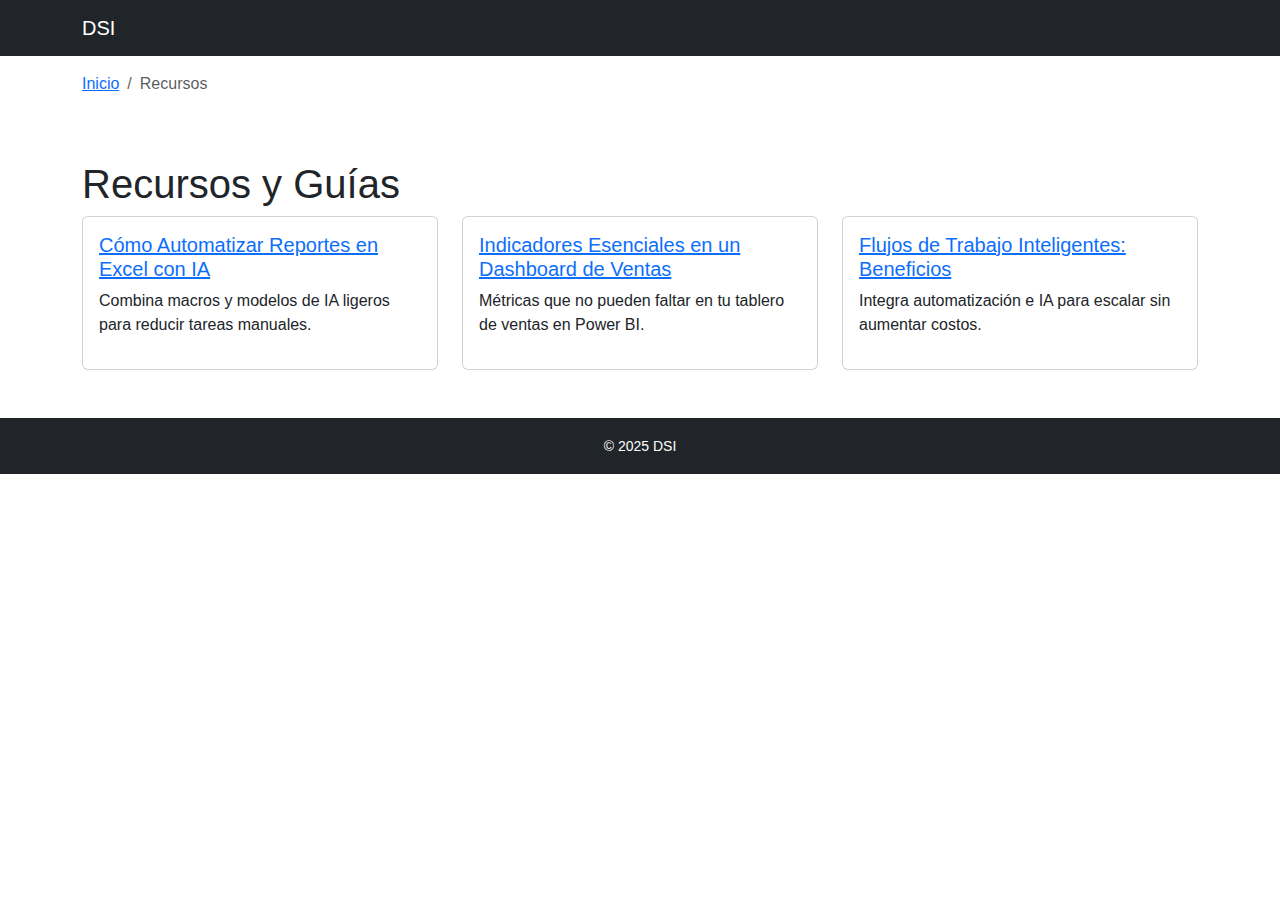
<file: recursos/index.html>
<!DOCTYPE html>
<html lang="es">
<head>
  <meta charset="UTF-8" />
  <meta name="viewport" content="width=device-width, initial-scale=1" />
  <title>Recursos y Guías | DSI</title>
  <meta name="description" content="Artículos, guías y recursos de DSI sobre Excel, Power BI, IA y automatización de WorkFlow para PYMEs." />
  <link rel="canonical" href="https://www.dsinformatica.com.ar/recursos/" />
  <meta name="theme-color" content="#0d6efd" />
  <meta name="author" content="DSI - Del Sur Informática" />
  <meta property="og:title" content="Recursos y Guías | DSI" />
  <meta property="og:description" content="Artículos, guías y recursos de DSI sobre Excel, Power BI, IA y automatización de WorkFlow para PYMEs." />
  <meta property="og:type" content="website" />
  <meta property="og:url" content="https://www.dsinformatica.com.ar/recursos/" />
  <meta property="og:site_name" content="DSI - Del Sur Informática" />
  <meta property="og:locale" content="es_AR" />
  <meta property="og:image" content="https://www.dsinformatica.com.ar/images/og/recursos-og.png" />
  <meta property="og:image:width" content="1200" />
  <meta property="og:image:height" content="630" />
  <meta property="og:image" content="https://www.dsinformatica.com.ar/images/og/recursos-og.svg" />
  <meta name="twitter:card" content="summary_large_image" />
  <meta name="twitter:title" content="Recursos y Guías | DSI" />
  <meta name="twitter:description" content="Artículos, guías y recursos de DSI sobre Excel, Power BI, IA y automatización de WorkFlow para PYMEs." />
  <meta name="twitter:image" content="https://www.dsinformatica.com.ar/images/og/recursos-og.png" />
  <link rel="icon" href="../images/favicon.ico" />
  <link href="https://cdn.jsdelivr.net/npm/bootstrap@5.3.0/dist/css/bootstrap.min.css" rel="stylesheet" />
  <link rel="stylesheet" href="../style.min.css" />
  <script type="application/ld+json">
  {
    "@context": "https://schema.org",
    "@type": "ItemList",
    "@id": "https://www.dsinformatica.com.ar/recursos/#listado",
    "name": "Recursos y Guías DSI",
    "itemListElement": [
      {"@type": "ListItem","position":1,"url":"https://www.dsinformatica.com.ar/recursos/automatizar-excel-ia.html"},
      {"@type": "ListItem","position":2,"url":"https://www.dsinformatica.com.ar/recursos/kpis-dashboard-ventas.html"},
      {"@type": "ListItem","position":3,"url":"https://www.dsinformatica.com.ar/recursos/workflow-ia-beneficios.html"}
    ]
  }
  </script>
  <script type="application/ld+json">
  {
    "@context": "https://schema.org",
    "@type": "BreadcrumbList",
    "itemListElement": [
      {"@type": "ListItem","position": 1, "name": "Inicio", "item": "https://www.dsinformatica.com.ar/"},
      {"@type": "ListItem","position": 2, "name": "Recursos", "item": "https://www.dsinformatica.com.ar/recursos/"}
    ]
  }
  </script>
</head>
<body>
  <nav class="navbar navbar-dark bg-dark">
    <div class="container"><a class="navbar-brand" href="../index.html">DSI</a></div>
  </nav>
  <div class="container mt-3" aria-label="breadcrumbs">
    <nav aria-label="breadcrumb">
      <ol class="breadcrumb">
        <li class="breadcrumb-item"><a href="../index.html">Inicio</a></li>
        <li class="breadcrumb-item active" aria-current="page">Recursos</li>
      </ol>
    </nav>
  </div>
  <main class="container py-5">
    <h1>Recursos y Guías</h1>
    <div class="row g-4">
      <div class="col-md-4">
        <article class="card h-100">
          <div class="card-body">
            <h2 class="h5"><a href="automatizar-excel-ia.html">Cómo Automatizar Reportes en Excel con IA</a></h2>
            <p>Combina macros y modelos de IA ligeros para reducir tareas manuales.</p>
          </div>
        </article>
      </div>
      <div class="col-md-4">
        <article class="card h-100">
          <div class="card-body">
            <h2 class="h5"><a href="kpis-dashboard-ventas.html">Indicadores Esenciales en un Dashboard de Ventas</a></h2>
            <p>Métricas que no pueden faltar en tu tablero de ventas en Power BI.</p>
          </div>
        </article>
      </div>
      <div class="col-md-4">
        <article class="card h-100">
          <div class="card-body">
            <h2 class="h5"><a href="workflow-ia-beneficios.html">Flujos de Trabajo Inteligentes: Beneficios</a></h2>
            <p>Integra automatización e IA para escalar sin aumentar costos.</p>
          </div>
        </article>
      </div>
    </div>
  </main>
  <footer class="bg-dark text-white text-center p-3"><small>&copy; 2025 DSI</small></footer>
</body>
</html>
</file>
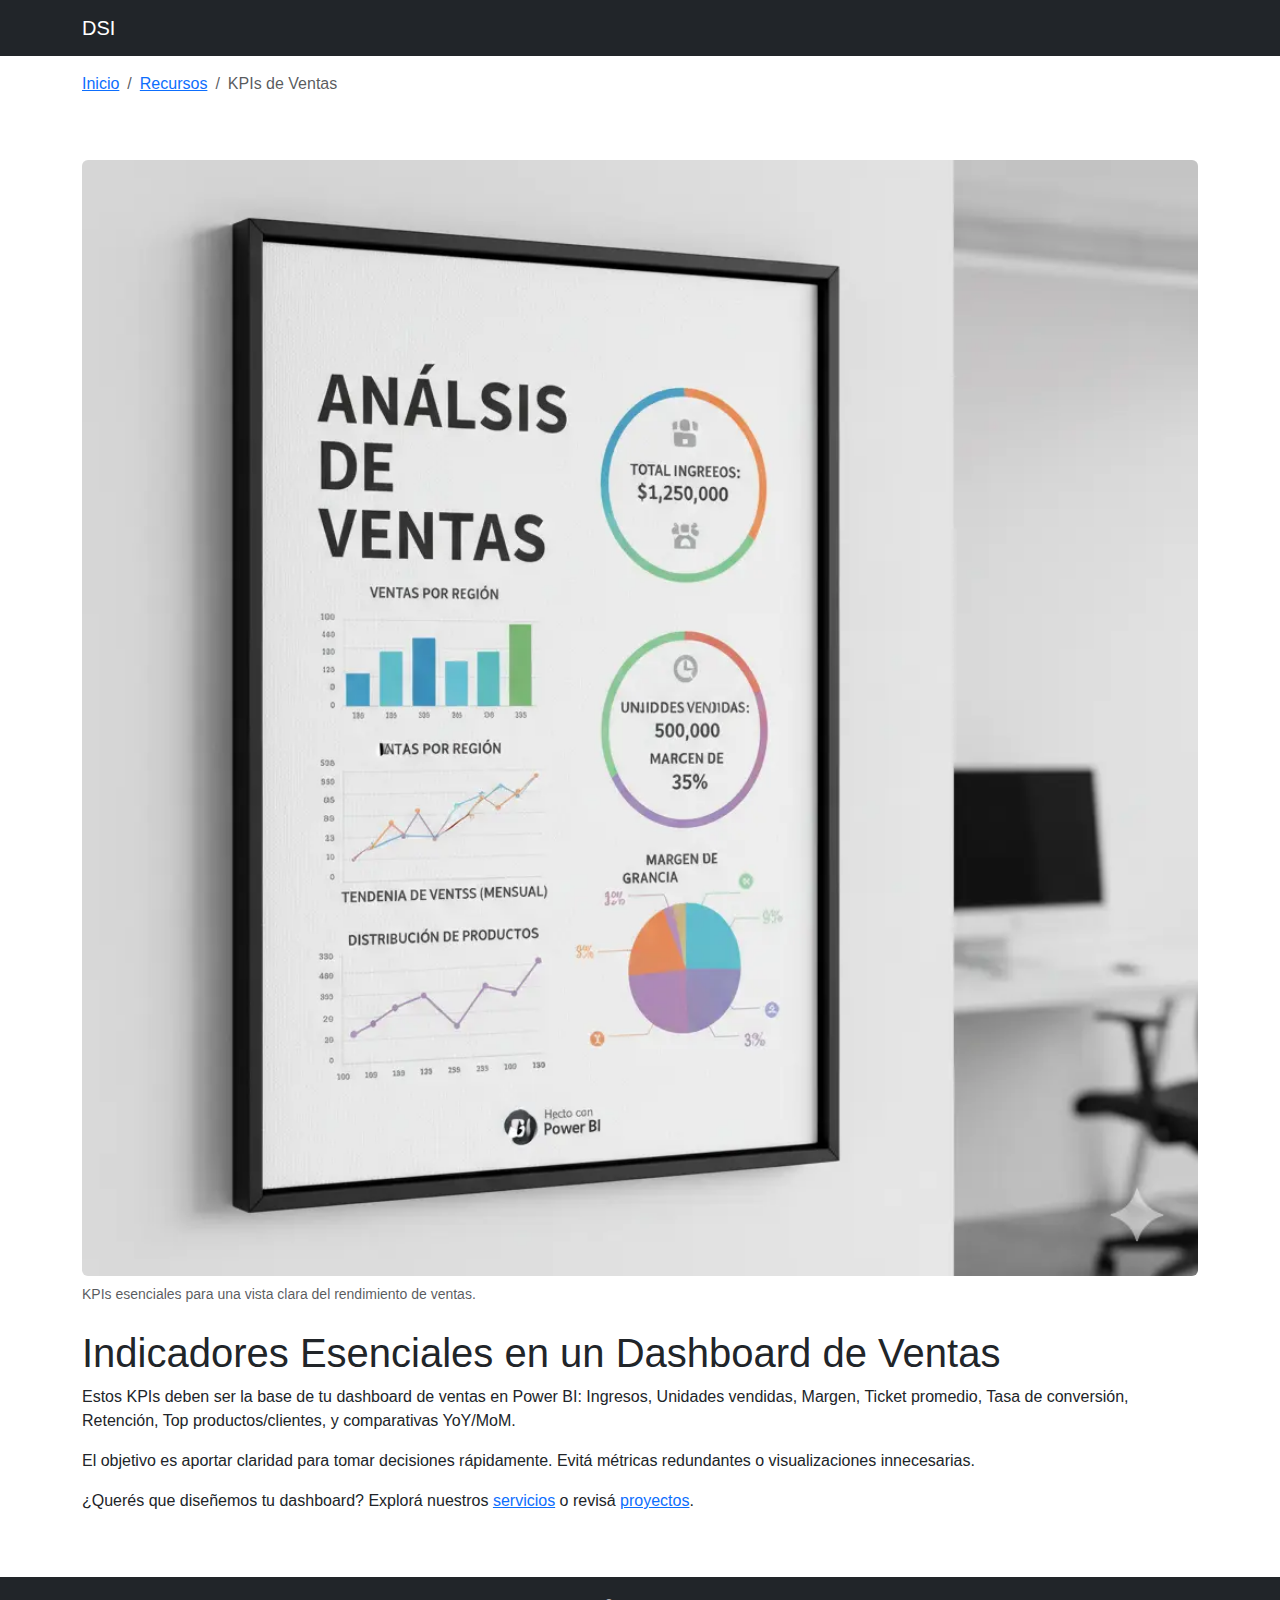
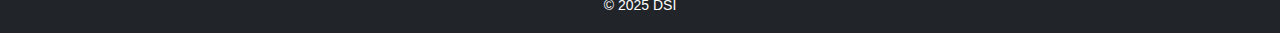
<file: recursos/kpis-dashboard-ventas.html>
<!DOCTYPE html>
<html lang="es">
<head>
  <meta charset="UTF-8" />
  <meta name="viewport" content="width=device-width, initial-scale=1" />
  <title>Indicadores Esenciales en un Dashboard de Ventas | DSI</title>
  <meta name="description" content="Métricas clave que deben incluirse en un dashboard de ventas en Power BI para decisiones ágiles." />
  <link rel="canonical" href="https://www.dsinformatica.com.ar/recursos/kpis-dashboard-ventas.html" />
  <meta name="theme-color" content="#0d6efd" />
  <meta name="author" content="DSI - Del Sur Informática" />

  <meta property="og:title" content="Indicadores Esenciales en un Dashboard de Ventas | DSI" />
  <meta property="og:description" content="Métricas clave que deben incluirse en un dashboard de ventas en Power BI para decisiones ágiles." />
  <meta property="og:type" content="article" />
  <meta property="og:url" content="https://www.dsinformatica.com.ar/recursos/kpis-dashboard-ventas.html" />
  <meta property="og:site_name" content="DSI - Del Sur Informática" />
  <meta property="og:locale" content="es_AR" />
  <meta property="og:image" content="https://www.dsinformatica.com.ar/images/og/kpis-dashboard-ventas-og.png" />
  <meta property="og:image:width" content="1200" />
  <meta property="og:image:height" content="630" />
  <meta name="twitter:image" content="https://www.dsinformatica.com.ar/images/og/kpis-dashboard-ventas-og.png" />

  <meta name="twitter:card" content="summary_large_image" />
  <meta name="twitter:title" content="Indicadores Esenciales en un Dashboard de Ventas | DSI" />
  <meta name="twitter:description" content="Métricas clave que deben incluirse en un dashboard de ventas en Power BI para decisiones ágiles." />

  <link rel="icon" href="../images/favicon.ico" />
  <link href="https://cdn.jsdelivr.net/npm/bootstrap@5.3.0/dist/css/bootstrap.min.css" rel="stylesheet" />
  <link rel="stylesheet" href="../style.min.css" />
  <script type="application/ld+json">
  {
    "@context":"https://schema.org",
    "@type":"Article",
    "mainEntityOfPage":"https://www.dsinformatica.com.ar/recursos/kpis-dashboard-ventas.html",
    "headline":"Indicadores Esenciales en un Dashboard de Ventas",
    "datePublished":"2025-09-18",
    "dateModified":"2025-09-18",
    "author":{"@type":"Organization","name":"DSI - Del Sur Informática"},
    "publisher":{"@type":"Organization","name":"DSI - Del Sur Informática"},
    "inLanguage":"es-AR"
  }
  </script>
  <!-- GA4 (placeholder) -->
  <script type="application/ld+json">
  {
    "@context": "https://schema.org",
    "@type": "BreadcrumbList",
    "itemListElement": [
      {"@type": "ListItem","position": 1, "name": "Inicio", "item": "https://www.dsinformatica.com.ar/"},
      {"@type": "ListItem","position": 2, "name": "Recursos", "item": "https://www.dsinformatica.com.ar/recursos/"},
      {"@type": "ListItem","position": 3, "name": "KPIs de Ventas", "item": "https://www.dsinformatica.com.ar/recursos/kpis-dashboard-ventas.html"}
    ]
  }
  </script>
  <script async src="https://www.googletagmanager.com/gtag/js?id=G-XXXXXXXXXX"></script>
  <script>window.dataLayer=window.dataLayer||[];function gtag(){dataLayer.push(arguments);}gtag('js',new Date());gtag('config','G-XXXXXXXXXX',{anonymize_ip:true});</script>
</head>
<body>
  <nav class="navbar navbar-dark bg-dark">
    <div class="container"><a class="navbar-brand" href="../index.html">DSI</a></div>
  </nav>
  <div class="container mt-3" aria-label="breadcrumbs">
    <nav aria-label="breadcrumb">
      <ol class="breadcrumb">
        <li class="breadcrumb-item"><a href="../index.html">Inicio</a></li>
        <li class="breadcrumb-item"><a href="./">Recursos</a></li>
        <li class="breadcrumb-item active" aria-current="page">KPIs de Ventas</li>
      </ol>
    </nav>
  </div>
  <main class="container py-5">
    <figure class="mb-4">
      <picture>
  <source srcset="../images/reporte-ventas.webp" type="image/webp">
  <img src="../images/reporte-ventas.png" class="img-fluid rounded" alt="Dashboard de ventas con KPIs esenciales" loading="lazy" width="1200" height="675">
      </picture>
      <figcaption class="text-muted small mt-2">KPIs esenciales para una vista clara del rendimiento de ventas.</figcaption>
    </figure>
    <h1>Indicadores Esenciales en un Dashboard de Ventas</h1>
    <p>Estos KPIs deben ser la base de tu dashboard de ventas en Power BI: Ingresos, Unidades vendidas, Margen, Ticket promedio, Tasa de conversión, Retención, Top productos/clientes, y comparativas YoY/MoM.</p>
    <p>El objetivo es aportar claridad para tomar decisiones rápidamente. Evitá métricas redundantes o visualizaciones innecesarias.</p>
    <p>¿Querés que diseñemos tu dashboard? Explorá nuestros <a href="../index.html#servicios">servicios</a> o revisá <a href="../index.html#proyectos">proyectos</a>.</p>
  </main>
  <footer class="bg-dark text-white text-center p-3"><small>&copy; 2025 DSI</small></footer>
</body>
</html>
</file>
<file: style.min.css>
.project-card{transition:box-shadow .3s,transform .3s;box-shadow:0 2px 8px rgba(0,0,0,.08);cursor:pointer}.project-card:hover{box-shadow:0 12px 32px rgba(0,86,179,.18),0 2px 8px rgba(0,0,0,.1);transform:translateY(-10px) scale(1.05);z-index:2}.project-card:hover .project-img-hover{transform:scale(1.09);filter:brightness(1.08) saturate(1.1)}#chatbot-container{position:fixed;bottom:30px;right:30px;z-index:1000}#chatbot-toggle{width:60px;height:60px;border-radius:50%;background:#0056b3;border:none;color:#fff;display:flex;align-items:center;justify-content:center;box-shadow:0 4px 12px rgba(0,86,179,.3);cursor:pointer;transition:all .3s ease}#chatbot-toggle:hover{background:#004488;transform:scale(1.05)}#chatbot-window{position:absolute;bottom:80px;right:0;width:350px;height:500px;background:#fff;border-radius:12px;box-shadow:0 8px 32px rgba(0,0,0,.15);display:flex;flex-direction:column;overflow:hidden;transition:all .3s ease}#chatbot-window.chatbot-hidden{opacity:0;visibility:hidden;transform:translateY(20px)}#chatbot-header{background:#0056b3;color:#fff;padding:16px;display:flex;justify-content:space-between;align-items:center;font-weight:700}#chatbot-close{background:transparent;border:none;color:#fff;font-size:28px;line-height:1;cursor:pointer;padding:0;width:28px;height:28px}#chatbot-messages{flex:1;padding:16px;overflow-y:auto;display:flex;flex-direction:column;gap:12px;background:#f8f9fa}#chatbot-input-container{display:flex;padding:12px;border-top:1px solid #dee2e6;background:#fff}#chatbot-input{flex:1;border:1px solid #dee2e6;border-radius:20px;padding:10px 16px;font-size:14px;outline:none}#chatbot-input:focus{border-color:#0056b3}#chatbot-send{background:#0056b3;border:none;color:#fff;width:40px;height:40px;border-radius:50%;margin-left:8px;cursor:pointer;display:flex;align-items:center;justify-content:center;transition:background .2s}#chatbot-send:hover{background:#004488}.chat-message{padding:10px 14px;border-radius:12px;max-width:80%;word-wrap:break-word;animation:slideIn .3s ease}.chat-message.user{background:#0056b3;color:#fff;align-self:flex-end;border-bottom-right-radius:4px}.chat-message.bot{background:#e9ecef;color:#212529;align-self:flex-start;border-bottom-left-radius:4px}@keyframes slideIn{from{opacity:0;transform:translateY(10px)}to{opacity:1;transform:translateY(0)}}@media(max-width:480px){#chatbot-window{width:calc(100vw - 40px);height:70vh}}.project-img-hover{width:100%;height:180px;object-fit:cover;aspect-ratio:4/3;background:#f8f9fa;transition:transform .3s}:root{--dsi-blue:#0056b3;--dsi-dark-blue:#004488;--dsi-gray:#6c757d;--dsi-light-gray:#f8f9fa;--dsi-black:#212529;--dsi-white:#fff}body{font-family:Montserrat,sans-serif;color:var(--dsi-black)}.navbar-dark .navbar-nav .nav-link{color:var(--dsi-white)}.hero-section{background:linear-gradient(rgba(0,0,0,.7),rgba(0,0,0,.7)),image-set(url('images/nuevo-logo-dsi-2025.png') type('image/png'));background-size:cover;background-position:center;background-repeat:no-repeat;height:100vh;position:relative;background-attachment:fixed;background-blend-mode:multiply}.webp-supported .hero-section{background-image:linear-gradient(rgba(0,0,0,.7),rgba(0,0,0,.7)),url('images/nuevo-logo-dsi-2025.webp')}.hero-section h1,.hero-section p{text-shadow:2px 2px 4px rgba(0,0,0,.5)}.btn-primary{background-color:var(--dsi-blue);border-color:var(--dsi-blue);transition:background-color .3s ease,transform .3s ease}.btn-primary:hover{background-color:var(--dsi-dark-blue);border-color:var(--dsi-dark-blue);transform:scale(1.05)}section{padding:6rem 0}#proyectos{background-color:var(--dsi-light-gray)}.service-card{border:none;transition:transform .3s ease,box-shadow .3s ease;cursor:pointer}.service-card:hover{transform:translateY(-10px);box-shadow:0 10px 20px rgba(0,0,0,.1)}.service-icon{font-size:3rem;color:var(--dsi-blue);margin-bottom:1rem}.testimonial-card{background-color:#fff;border-left:5px solid var(--dsi-blue);border-radius:5px;box-shadow:0 4px 8px rgba(0,0,0,.1);color:#222;font-size:1rem;line-height:1.4;padding:1.2rem 1rem;max-width:340px;margin-left:auto;margin-right:auto}.testimonial-card .fst-italic{color:#222;font-size:1.1em;font-style:italic}.testimonial-card cite{color:#0056b3;font-size:1em;font-style:normal}.google-form-container{box-shadow:0 4px 15px rgba(0,0,0,.1);border-radius:8px;overflow:hidden}.social-icons a{transition:color .3s ease}.social-icons a:hover{color:var(--dsi-blue)!important}.animated-element{opacity:0;transform:translateY(20px);transition:opacity 1s ease-out,transform 1s ease-out}.fade-in-up.is-visible{opacity:1;transform:translateY(0)}
</file>
